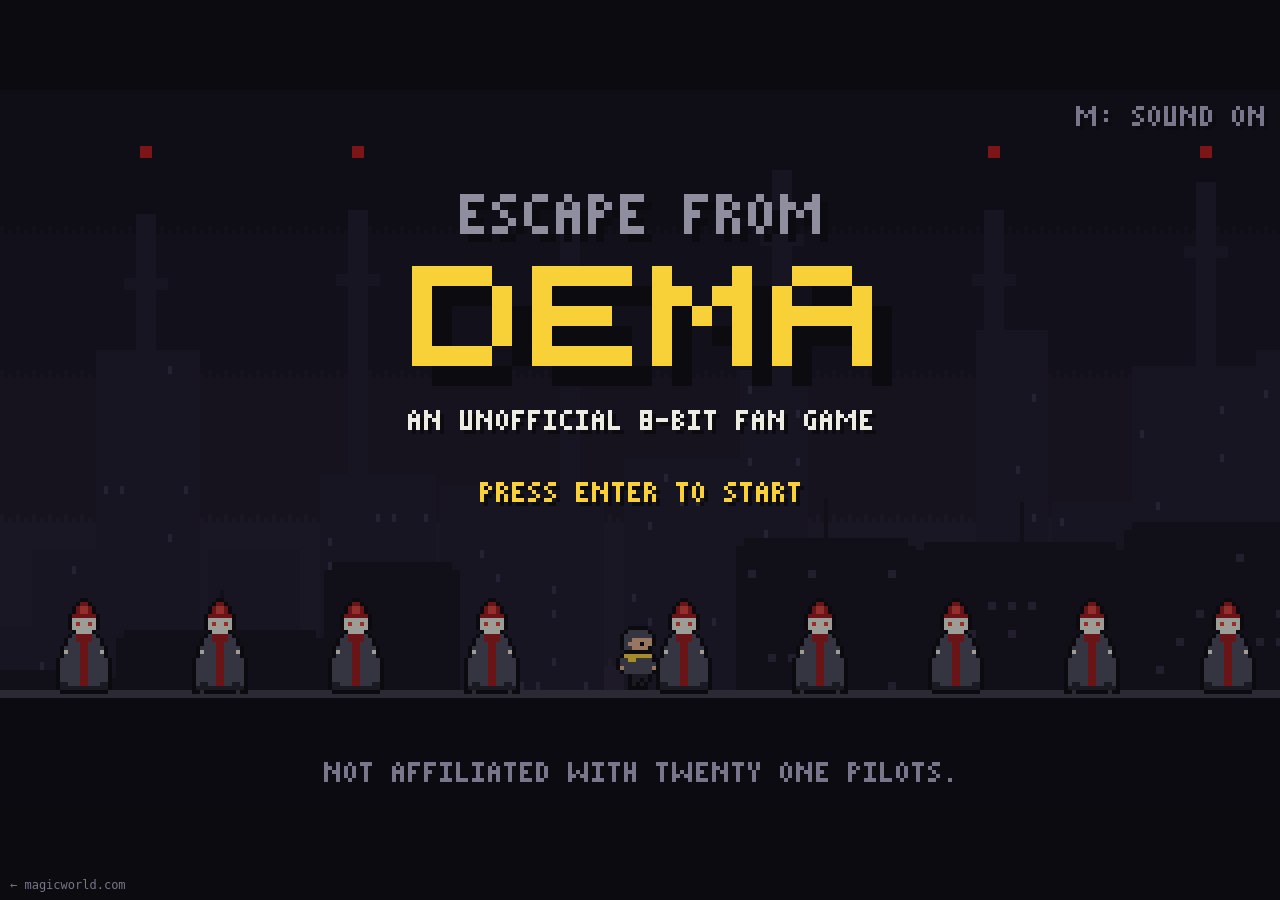
<file: site/dema/index.html>
<!doctype html>
<html lang="en">
<head>
  <meta charset="utf-8">
  <meta name="viewport" content="width=device-width, initial-scale=1, maximum-scale=1, user-scalable=no, viewport-fit=cover">
  <title>Escape from Dema · MagicWorld</title>
  <meta name="description" content="An unofficial 8-bit fan game: slip past the bishops, climb the wall and reach Trench.">
  <meta name="theme-color" content="#0b0b10">
  <link rel="icon" href="/favicon.svg" type="image/svg+xml">
  <style>
    html, body { margin: 0; height: 100%; background: #0b0b10; overflow: hidden; touch-action: none; overscroll-behavior: none; }
    body { display: flex; align-items: center; justify-content: center; touch-action: none;
      -webkit-user-select: none; user-select: none; -webkit-touch-callout: none; -webkit-tap-highlight-color: transparent; }
    #game { display: block; touch-action: none; image-rendering: pixelated; image-rendering: crisp-edges; }
    #touch { position: fixed; inset: 0; pointer-events: none; display: none; }
    body.touch[data-state="play"] #touch, body.touch[data-state="dying"] #touch { display: block; }
    .tb { position: absolute; pointer-events: auto; box-sizing: border-box; width: 64px; height: 64px; border-radius: 50%;
      border: 2px solid rgba(248, 208, 56, .55); background: rgba(20, 20, 28, .45); color: #f8d038;
      font: 700 22px/60px monospace; text-align: center; touch-action: none; }
    .tb.on { background: rgba(248, 208, 56, .35); }
    #tl { left: calc(14px + env(safe-area-inset-left)); bottom: calc(18px + env(safe-area-inset-bottom)); }
    #tr { left: calc(90px + env(safe-area-inset-left)); bottom: calc(18px + env(safe-area-inset-bottom)); }
    #tj { right: calc(14px + env(safe-area-inset-right)); bottom: calc(18px + env(safe-area-inset-bottom)); width: 72px; height: 72px; line-height: 68px; }
    #ty { right: calc(98px + env(safe-area-inset-right)); bottom: calc(26px + env(safe-area-inset-bottom));
      background: rgba(248, 208, 56, .2); }
    #tp { right: calc(10px + env(safe-area-inset-right)); top: calc(22px + env(safe-area-inset-top)); width: 40px; height: 40px;
      font-size: 13px; line-height: 36px; }
    #tm { right: calc(56px + env(safe-area-inset-right)); top: calc(22px + env(safe-area-inset-top)); width: 40px; height: 40px;
      font-size: 15px; line-height: 36px; }
    .back { display: none; position: fixed; left: 10px; bottom: 8px; font: 12px/1.2 monospace; color: #77768a; text-decoration: none; }
    .back:hover { color: #f8d038; }
    body[data-state="title"] .back, body[data-state="win"] .back { display: block; }
    .turn { display: none; position: fixed; left: 0; right: 0; top: calc(24px + env(safe-area-inset-top)); text-align: center;
      font: 13px/1.4 monospace; color: #77768a; pointer-events: none; }
    @media (orientation: portrait) { body.touch[data-state="title"] .turn { display: block; } }
    noscript { color: #ecece2; font: 16px/1.5 monospace; padding: 24px; text-align: center; }
  </style>
</head>
<body data-state="title">
  <canvas id="game" width="320" height="180" aria-label="Escape from Dema, an 8-bit side-scrolling game"></canvas>
  <div id="touch" aria-hidden="true">
    <div class="tb" id="tl" data-k="left">&#9664;</div>
    <div class="tb" id="tr" data-k="right">&#9654;</div>
    <div class="tb" id="ty" data-k="yellow">Y</div>
    <div class="tb" id="tj" data-k="jump">&#9650;</div>
    <div class="tb" id="tm" data-k="mute">&#9835;</div>
    <div class="tb" id="tp" data-k="pause">II</div>
  </div>
  <div class="turn">Turn your phone sideways for a bigger screen.</div>
  <a class="back" href="/">&larr; magicworld.com</a>
  <noscript>Escape from Dema needs JavaScript to run.</noscript>
  <script src="game.js"></script>
</body>
</html>
</file>
